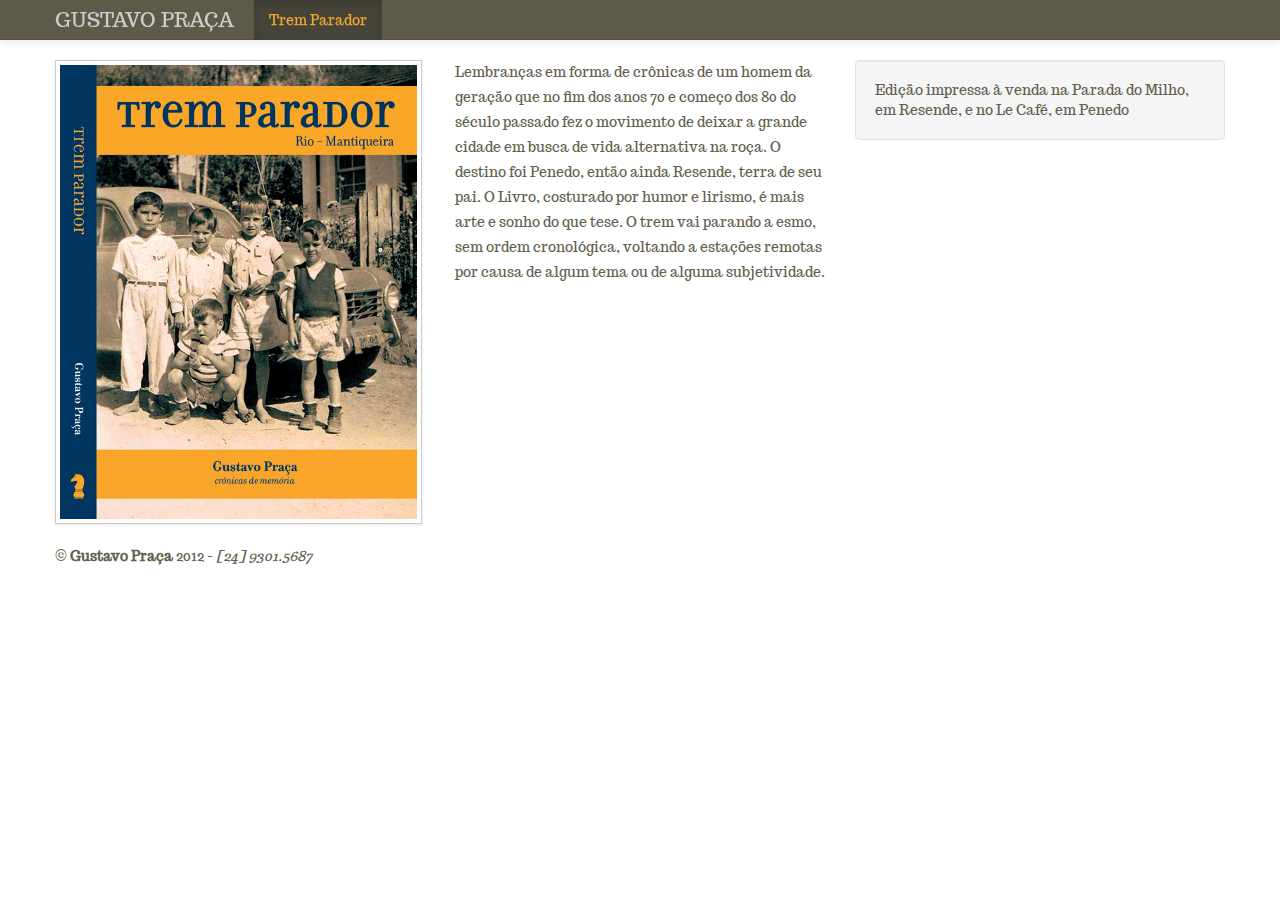
<file: index.html>
<!DOCTYPE html>
<html lang="pt-BR">
  <head>
    <meta charset="utf-8">
    <title>Gustavo Praça</title>
    <meta name="viewport" content="width=device-width, initial-scale=1.0">
    <meta name="description" content="obra literária">
    <meta name="author" content="Afonso Praça">

    <!-- Le styles -->
    <link href='http://fonts.googleapis.com/css?family=Trocchi' rel='stylesheet' type='text/css'>
    <link href="css/bootstrap.min.css" rel="stylesheet">
    <link href="css/bootstrap-responsive.min.css" rel="stylesheet">
    <link href="css/style-general.css" rel="stylesheet">
    <link rel="Shortcut Icon" type="image/x-icon" href="/favicon.ico" />
  </head>

  <body>

    <!-- MENU TOPO --> 
    <div class="navbar navbar-fixed-top">
      <div class="navbar-inner">
        <div class="container">
          <a class="brand" href="javascript:void(0)">GUSTAVO PRAÇA</a>
          <div class="nav-collapse collapse">
            <ul class="nav">
              <li class="active"><a href="javascript:void(0)">Trem Parador</a></li>
            </ul>
          </div><!--/.nav-collapse -->
        </div>
      </div>
    </div>
    <!-- /MENU TOPO -->

    <div class="container">

      <div class="row">

        <div class="span4">
          <img src="img/trem_parador.jpg" alt="capa do livro Trem Parador" class="img-polaroid img-trem">
        </div>

        <div class="span4 txt-trem">
          <p>Lembranças em forma de crônicas de um homem da geração que no fim dos anos 70 e começo dos 80 do século passado fez o movimento de deixar a grande cidade em busca de vida alternativa na roça. O destino foi Penedo, então ainda Resende, terra de seu pai. O Livro, costurado por humor e lirismo, é mais arte e sonho do que tese. O trem vai parando a esmo, sem ordem cronológica, voltando a estações remotas por causa de algum tema ou de alguma subjetividade.</p>
        </div>
        <div class="span4">
          
	<div class="well">
		<span>Edição impressa à venda na Parada do Milho, em Resende, e no Le Café, em Penedo</span>
	</div>

        </div>
      </div>


        <footer>
          <p>&copy; <b>Gustavo Praça</b> 2012 - <em>[24] 9301.5687</em></p>
        </footer>


    </div> <!-- /container -->

	<script type="text/javascript">

	  var _gaq = _gaq || [];
	  _gaq.push(['_setAccount', 'UA-5188816-8']);
	  _gaq.push(['_trackPageview']);

	  (function() {
	    var ga = document.createElement('script'); ga.type = 'text/javascript'; ga.async = true;
	    ga.src = ('https:' == document.location.protocol ? 'https://ssl' : 'http://www') + '.google-analytics.com/ga.js';
	    var s = document.getElementsByTagName('script')[0]; s.parentNode.insertBefore(ga, s);
	  })();

	</script>

  </body>
</html>
</file>
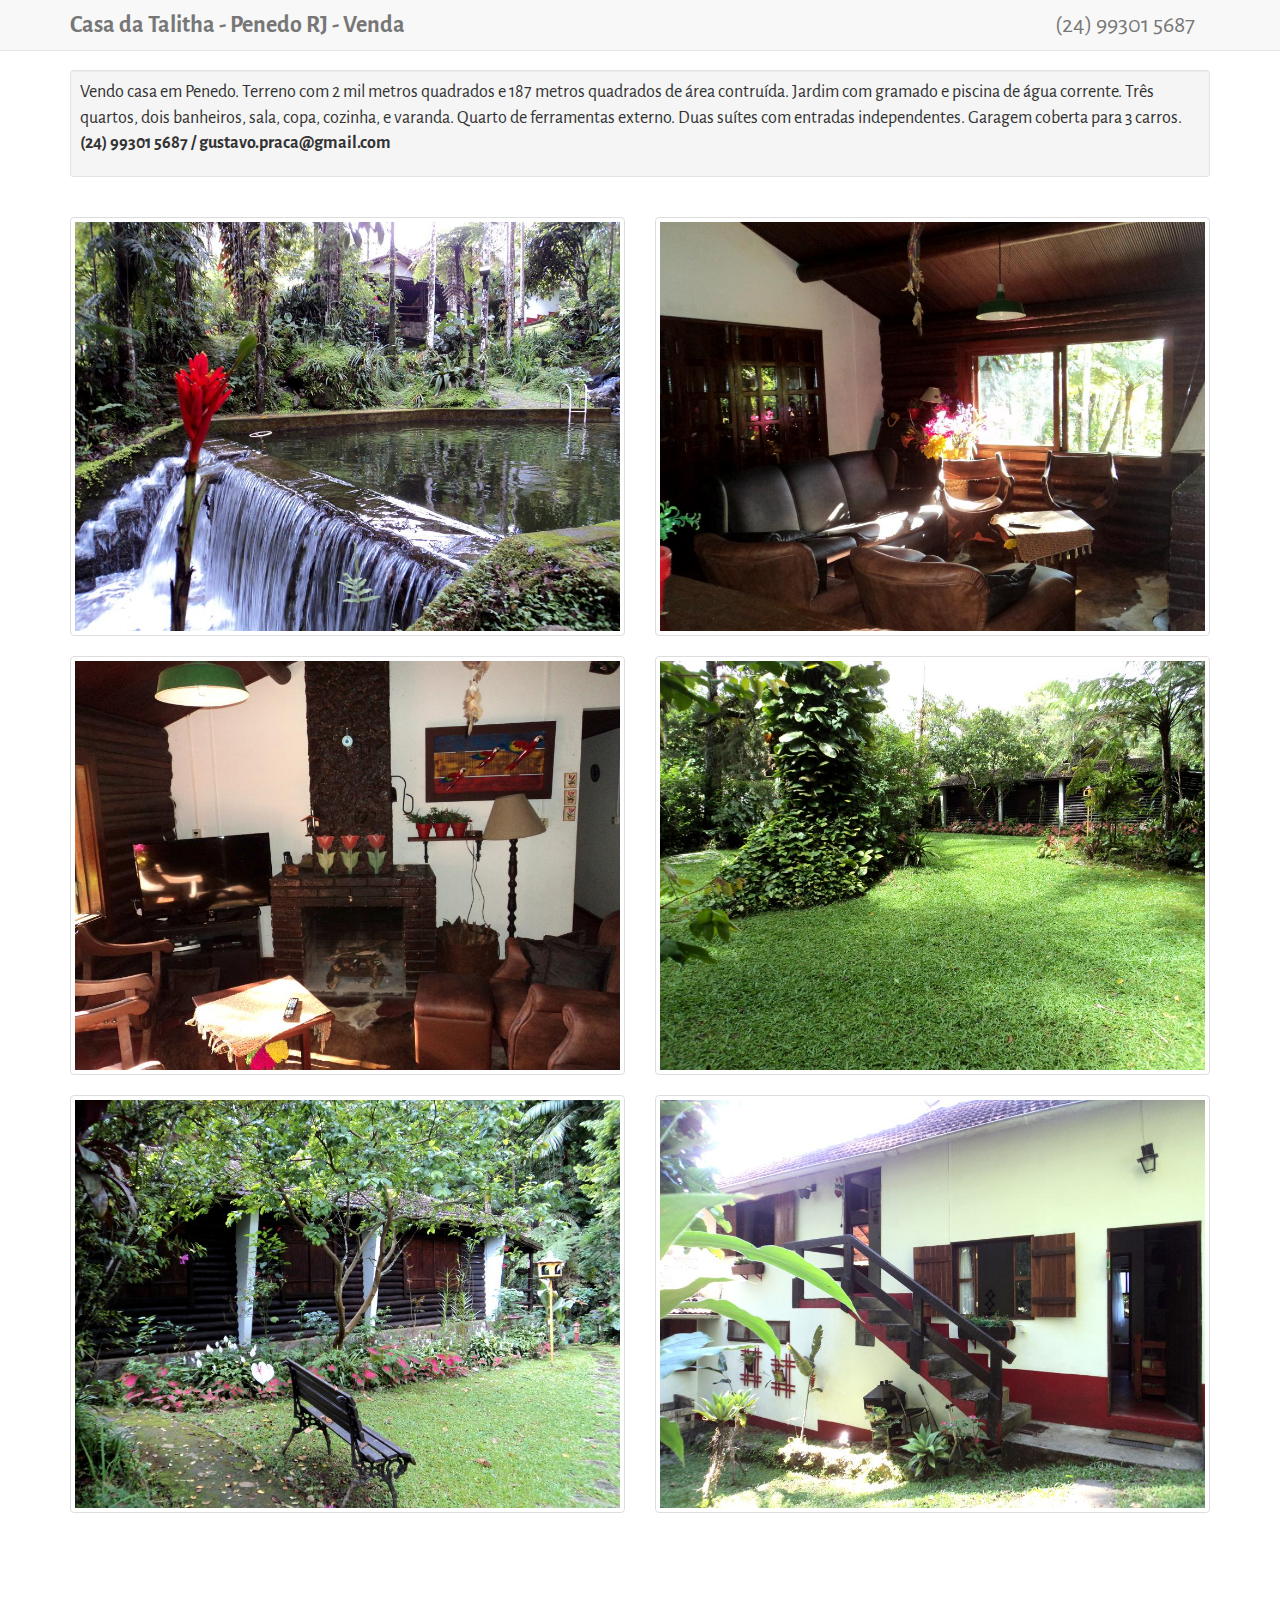
<file: talitha/index.html>
<!DOCTYPE html>
<html lang="pt-br">
	<head>
		<meta charset="utf-8">
		<meta http-equiv="X-UA-Compatible" content="IE=edge">
		<meta name="viewport" content="width=device-width, initial-scale=1.0">
		<meta name="description" content="Casa da Talitha - Penedo RJ - Venda">
		<meta name="author" content="Afonso Praça">

		<title>Casa da Talitha - Penedo RJ - Venda</title>

		<!-- Magnific Popup core CSS file -->
		<link rel="stylesheet" href="css/magnific-popup.css">
		<link href='http://fonts.googleapis.com/css?family=Alegreya+Sans:400,800' rel='stylesheet' type='text/css'>
		<link href="css/bootstrap.css" rel="stylesheet">
		<link href="style.css" rel="stylesheet">
	</head>

	<body>

		<!-- Static navbar -->
		<div class="navbar navbar-default navbar-static-top">
			<div class="container">
				<div class="navbar-header">
					<div class="navbar-brand"><strong>Casa da Talitha - Penedo RJ - Venda</strong></div>
				</div>
				<div class="pull-right navbar-header">
					<div class="navbar-brand">(24) 99301 5687</div>
				</div>
			</div>
		</div>


		<div class="container">

			<!-- Main component for a primary marketing message or call to action -->
			<div class="row">
				<div class="col-xs-12">
					<div class="well well-sm">
						<p>Vendo casa em Penedo. Terreno com 2 mil metros quadrados e 187 metros quadrados de área contruída. Jardim com gramado e piscina de água corrente.
							Três quartos, dois banheiros, sala, copa, cozinha, e varanda. Quarto de ferramentas externo.
							Duas suítes com entradas independentes. Garagem coberta para 3 carros.<br />
							<strong>(24) 99301 5687 / gustavo.praca@gmail.com</strong></p>
					</div>
				</div>
				<div class="col-xs-12 col-sm-6 top-buffer">
					<a href="img/talitha02.jpg" class="image-link">
						<img class="img-responsive img-thumbnail" src="img/talitha02.jpg">
					</a>
				</div>
				<div class="col-xs-12 col-sm-6 top-buffer">
					<a href="img/talitha04.jpg" class="image-link">
						<img class="img-responsive img-thumbnail" src="img/talitha04.jpg">
					</a>
				</div>
				<div class="col-xs-12 col-sm-6 top-buffer">
					<a href="img/talitha05.jpg" class="image-link">
						<img class="img-responsive img-thumbnail" src="img/talitha05.jpg">
					</a>
				</div>
				<div class="col-xs-12 col-sm-6 top-buffer">
					<a href="img/talitha03.jpg" class="image-link">
						<img class="img-responsive img-thumbnail" src="img/talitha03.jpg">
					</a>
				</div>
				<div class="col-xs-12 col-sm-6 top-buffer">
					<a href="img/talitha01.jpg" class="image-link">
						<img class="img-responsive img-thumbnail" src="img/talitha01.jpg">
					</a>
				</div>
				<div class="col-xs-12 col-sm-6 top-buffer">
					<a href="img/talitha06.jpg" class="image-link">
						<img class="img-responsive img-thumbnail" src="img/talitha06.jpg">
					</a>
				</div>
				<div class="col-xs-12 col-sm-6 top-buffer">
					<div class="flex-video widescreen">
						<iframe src="//www.youtube.com/embed/x4YPEfaPKSg" frameborder="0" allowfullscreen></iframe>
					</div>
				</div>
				<div class="col-xs-12 col-sm-6 top-buffer">
					<div class="flex-video widescreen">
						<iframe src="//www.youtube.com/embed/56xupRD9caQ" frameborder="0" allowfullscreen></iframe>
					</div>
				</div>
			</div>

		</div> <!-- /container -->

		<hr>


		<!-- Bootstrap core JavaScript
		================================================== -->
		<!-- Magnific Popup core JS file -->
		<script src="http://code.jquery.com/jquery-1.8.3.min.js"></script>
		<script src="js/bootstrap.min.js"></script>
		<script src="js/jquery.magnific-popup.min.js"></script>

		<script>

			$(document).ready(function() {
				$('.image-link').magnificPopup({
					type:'image',
					mainClass: 'mfp-with-zoom', // this class is for CSS animation below
					gallery: {
						enabled: true
					},
					zoom: {
						enabled: true, // By default it's false, so don't forget to enable it

						duration: 300, // duration of the effect, in milliseconds
						easing: 'ease-in-out'
					}
				});
			});

		</script>
	</body>
</html>
</file>
<file: css/style-general.css>
@media (min-width: 979px) {
	body {
		padding-top: 60px;
		padding-bottom: 40px;
	}
}

h1, h2, h3, h4, h5, h6 {
	color: #888;
}

.navbar-inner {
	/*background-color: #FFF;*/
	background-image: none;
}

.img-trem, .txt-trem {
	margin-bottom: 20px;
}

p {
	font-family: 'Trocchi', serif;
	font-size: 14px;
	line-height: 25px;
}

.brand {
	font-family: 'Trocchi', serif;
	color: #CCCCCC !important;
}

.nav {
	font-family: 'Trocchi', serif;
}

body {
	font-family: 'Trocchi', serif;
	background-color: #FFF;
}

h5 {
	margin-top: 0;
	margin-bottom: 15px;
}
</file>
<file: talitha/style.css>
.navbar-static-top {
	margin-bottom: 19px;
}

.top-buffer {
	margin-top:20px;
}

body {
	padding-bottom: 20px;
	font-family: 'Alegreya Sans', sans-serif;
	font-size: 18px;
}

.navbar-brand {
	font-size: 24px;
}
.flex-video {
  position: relative;
  padding-top: 25px;
  padding-bottom: 67.5%;
  height: 0;
  margin-bottom: 16px;
  overflow: hidden;
}

.flex-video.widescreen { padding-bottom: 57.25%; }
.flex-video.vimeo { padding-top: 0; }

.flex-video iframe,
.flex-video object,
.flex-video embed {
  position: absolute;
  top: 0;
  left: 0;
  width: 100%;
  height: 100%;
}
@media only screen and (max-device-width: 800px), only screen and (device-width: 1024px) and (device-height: 600px), only screen and (width: 1280px) and (orientation: landscape), only screen and (device-width: 800px), only screen and (max-width: 767px) {
  .flex-video { padding-top: 0; }
}

.mfp-with-zoom .mfp-container,
.mfp-with-zoom.mfp-bg {
	opacity: 0;
	-webkit-backface-visibility: hidden;
	/* ideally, transition speed should match zoom duration */
	-webkit-transition: all 0.3s ease-out;
	-moz-transition: all 0.3s ease-out;
	-o-transition: all 0.3s ease-out;
	transition: all 0.3s ease-out;
}

.mfp-with-zoom.mfp-ready .mfp-container {
	opacity: 1;
}
.mfp-with-zoom.mfp-ready.mfp-bg {
	opacity: 0.8;
}

.mfp-with-zoom.mfp-removing .mfp-container,
.mfp-with-zoom.mfp-removing.mfp-bg {
	opacity: 0;
}
</file>
